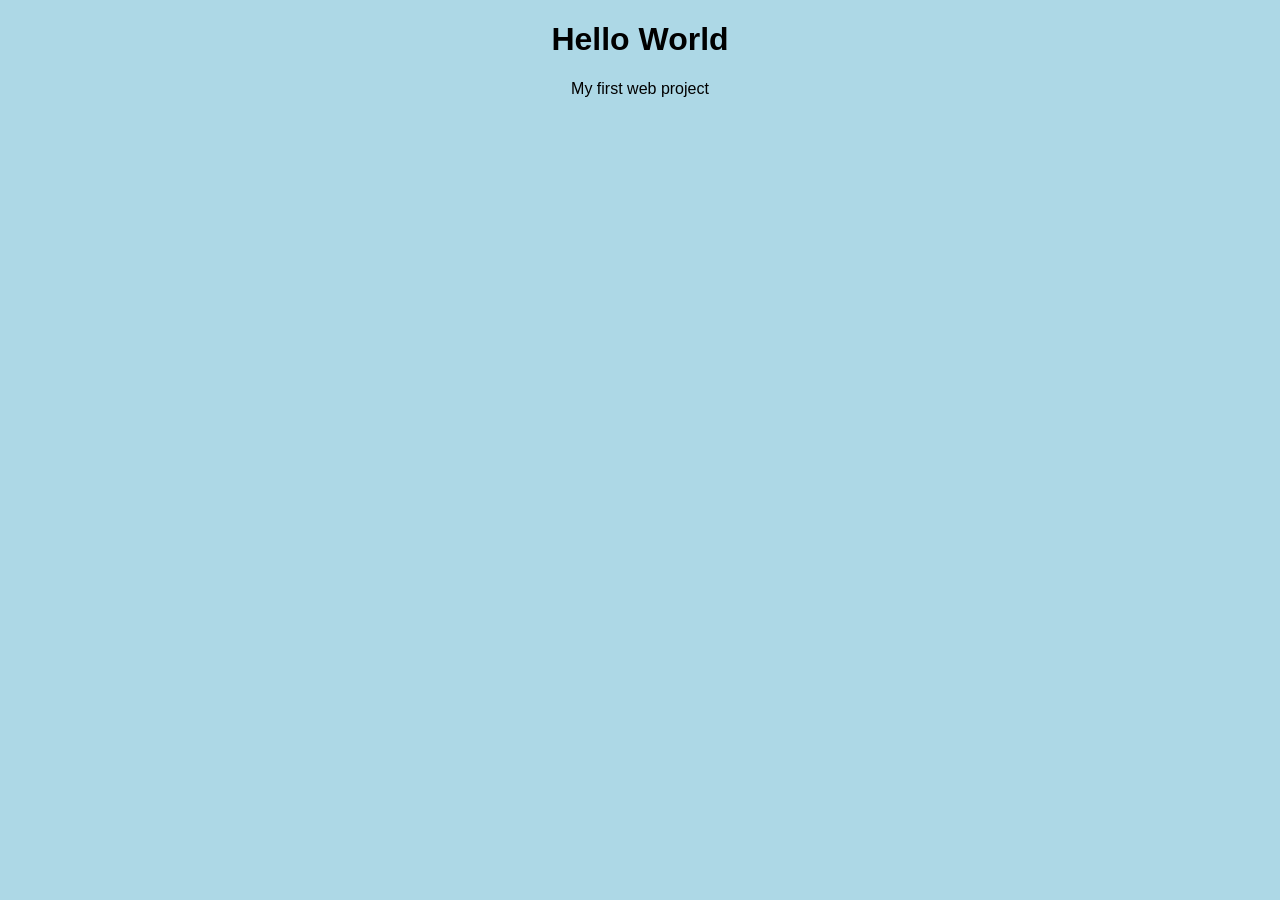
<file: week1/index.html>
<!DOCTYPE html>
<html>
<head>
    <title>My First Project</title>
    <link rel="stylesheet" href="style.css">
</head>
<body>

    <h1>Hello World</h1>
    <p>My first web project</p>

    <script src="script.js"></script>
</body>
</html>
</file>
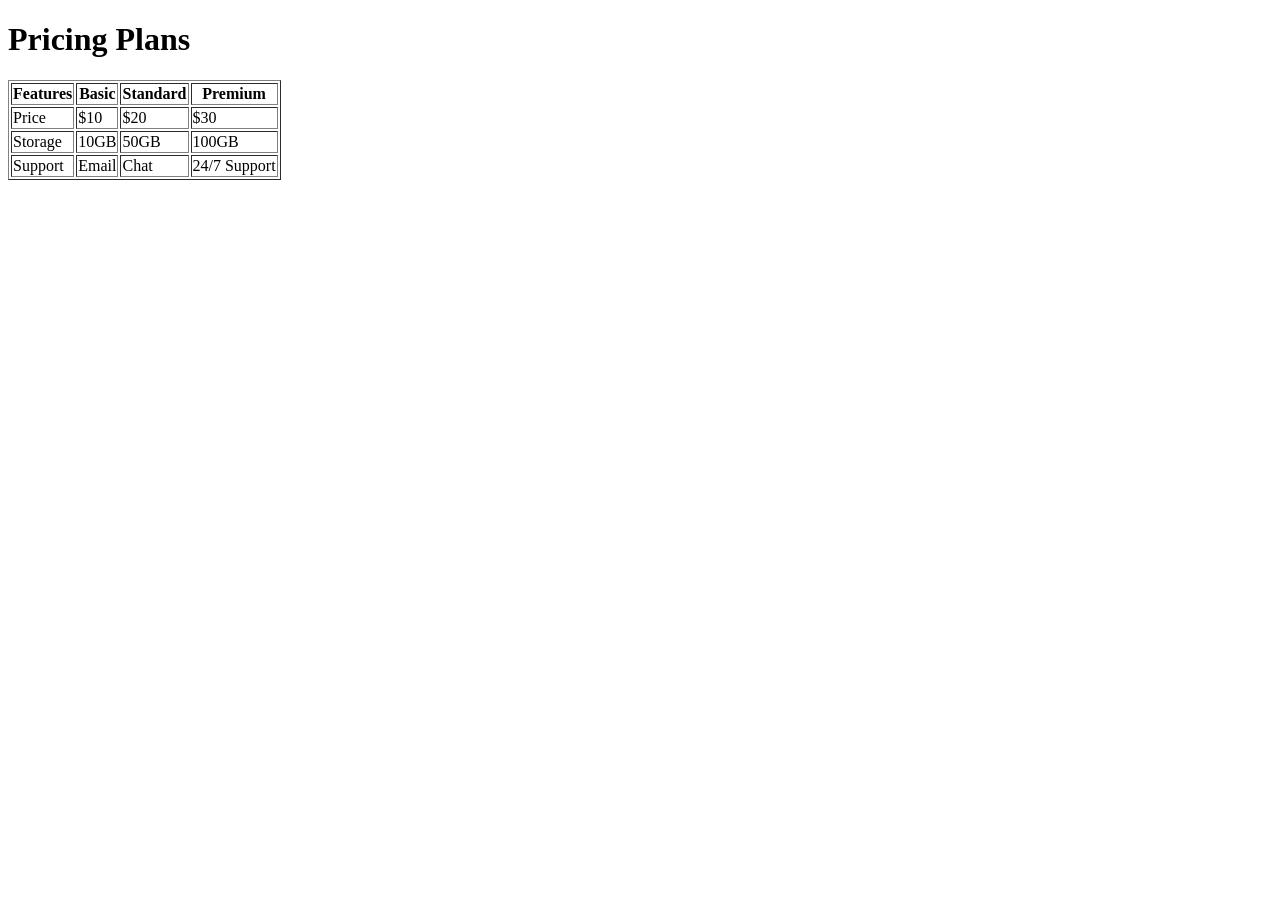
<file: week2/index.html>
<!DOCTYPE html>
<html lang="en">
<head>
    <meta charset="UTF-8">
    <meta name="viewport" content="width=device-width, initial-scale=1.0">
    <title>Pricing Table</title>
</head>
<body>

    <h1>Pricing Plans</h1>

    <table border="1">
        <tr>
            <th>Features</th>
            <th>Basic</th>
            <th>Standard</th>
            <th>Premium</th>
        </tr>

        <tr>
            <td>Price</td>
            <td>$10</td>
            <td>$20</td>
            <td>$30</td>
        </tr>

        <tr>
            <td>Storage</td>
            <td>10GB</td>
            <td>50GB</td>
            <td>100GB</td>
        </tr>

        <tr>
            <td>Support</td>
            <td>Email</td>
            <td>Chat</td>
            <td>24/7 Support</td>
        </tr>
    </table>

</body>
</html>
</file>
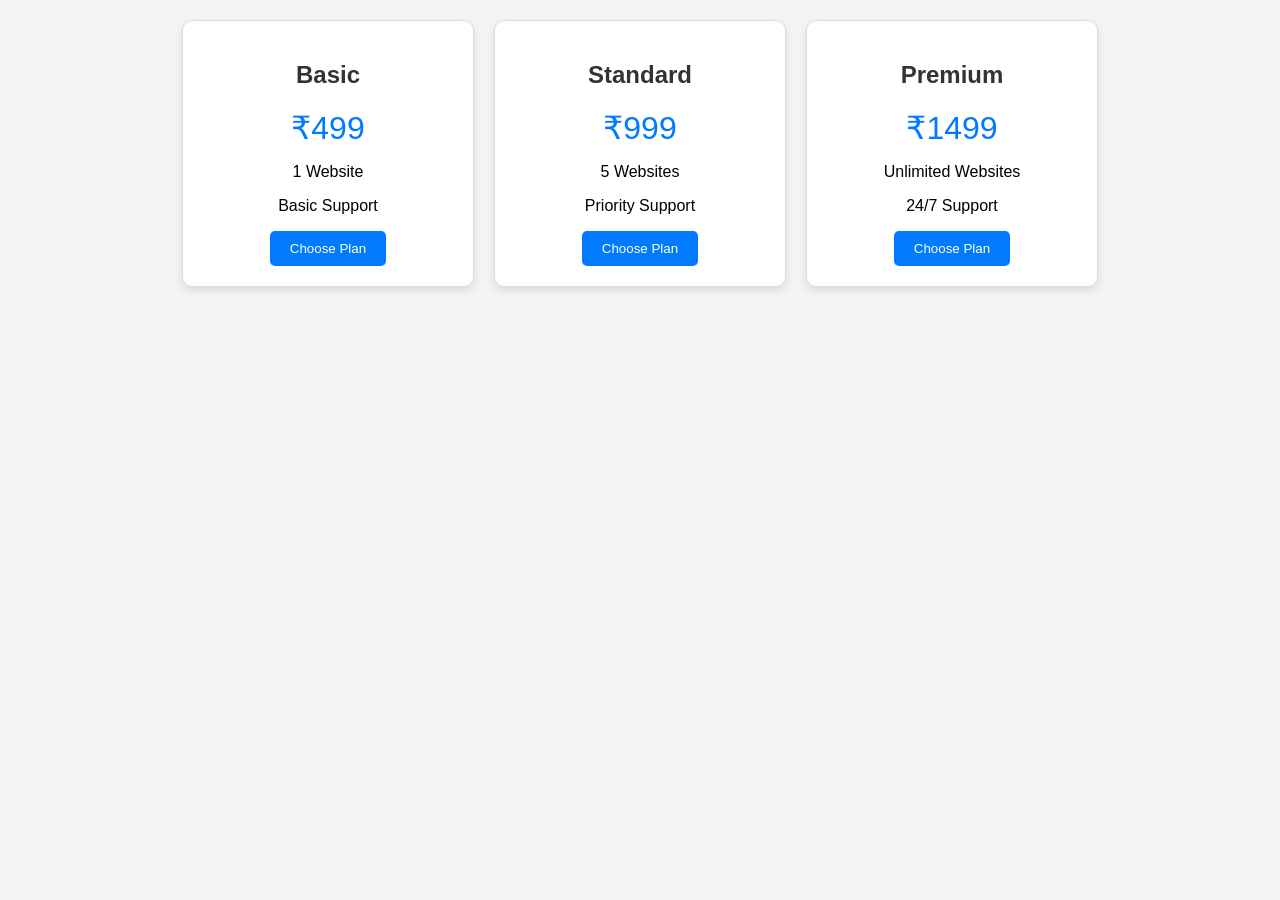
<file: week3/index.html>
<!DOCTYPE html>
<html>
<head>
    <title>Pricing Table</title>
    <link rel="stylesheet" href="style.css">
</head>

<body>

    <div class="pricing-container">

        <div class="pricing-card">
            <h2>Basic</h2>
            <p class="price">₹499</p>
            <p>1 Website</p>
            <p>Basic Support</p>
            <button>Choose Plan</button>
        </div>

        <div class="pricing-card">
            <h2>Standard</h2>
            <p class="price">₹999</p>
            <p>5 Websites</p>
            <p>Priority Support</p>
            <button>Choose Plan</button>
        </div>

        <div class="pricing-card">
            <h2>Premium</h2>
            <p class="price">₹1499</p>
            <p>Unlimited Websites</p>
            <p>24/7 Support</p>
            <button>Choose Plan</button>
        </div>

    </div>

</body>
</html>
</file>
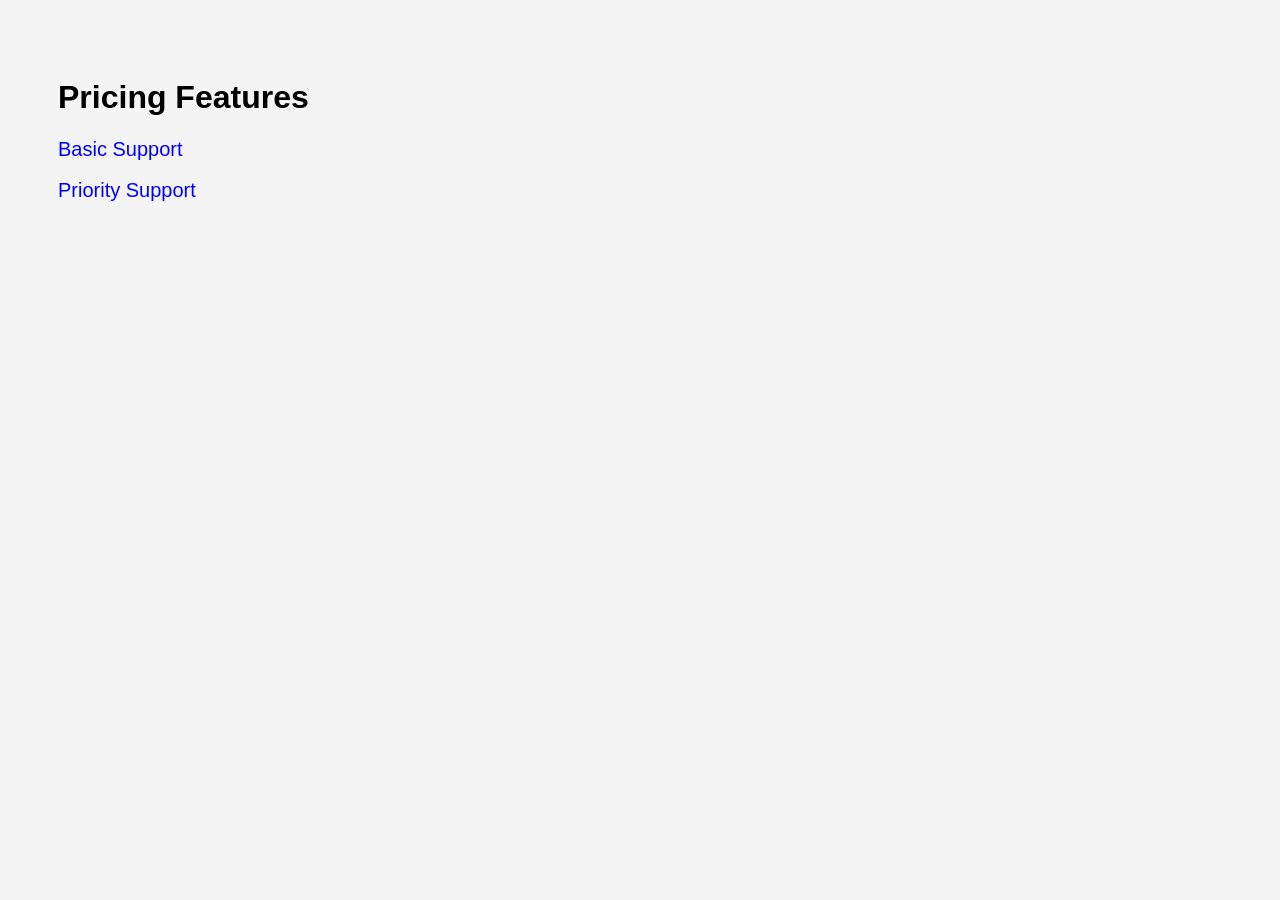
<file: week4/index.html>
<!DOCTYPE html>
<html>

<head>
    <title>Tooltip Example</title>
    <link rel="stylesheet" href="style.css">
</head>

<body>

    <h1>Pricing Features</h1>

    <div class="tooltip">
        Basic Support
        <span class="tooltiptext">
            Email support available during business hours.
        </span>
    </div>

    <br><br>

    <div class="tooltip">
        Priority Support
        <span class="tooltiptext">
            Faster response with dedicated support team.
        </span>
    </div>

    <script src="script.js"></script>

</body>

</html>
</file>
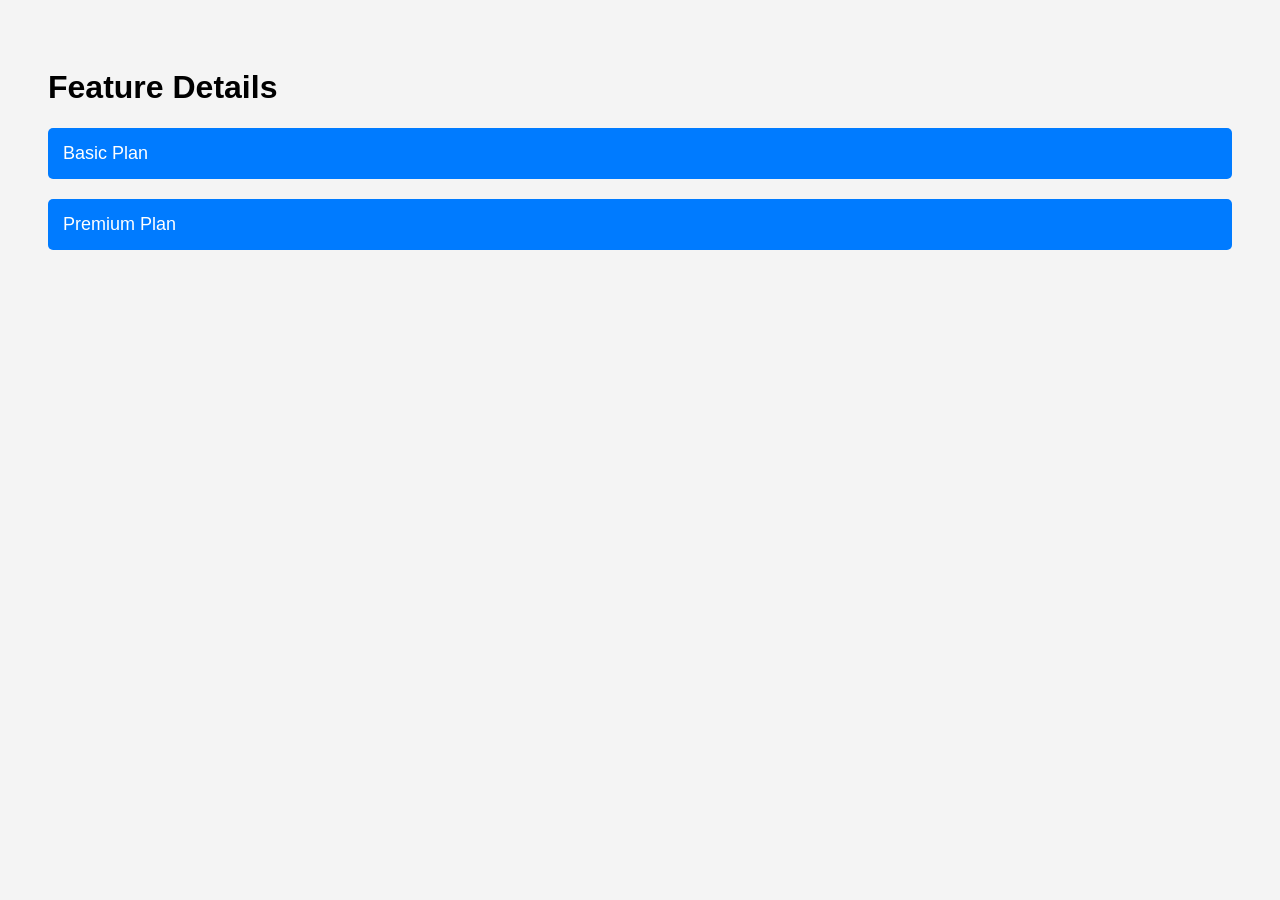
<file: week5/index.html>
<!DOCTYPE html>
<html>

<head>
    <title>Expandable Rows</title>
    <link rel="stylesheet" href="style.css">
</head>

<body>

    <h1>Feature Details</h1>

    <div class="feature">

        <button class="toggle-btn">
            Basic Plan
        </button>

        <div class="content">
            This plan includes 1 website and basic support.
        </div>

    </div>

    <div class="feature">

        <button class="toggle-btn">
            Premium Plan
        </button>

        <div class="content">
            This plan includes unlimited websites and 24/7 support.
        </div>

    </div>

    <script src="script.js"></script>

</body>

</html>
</file>
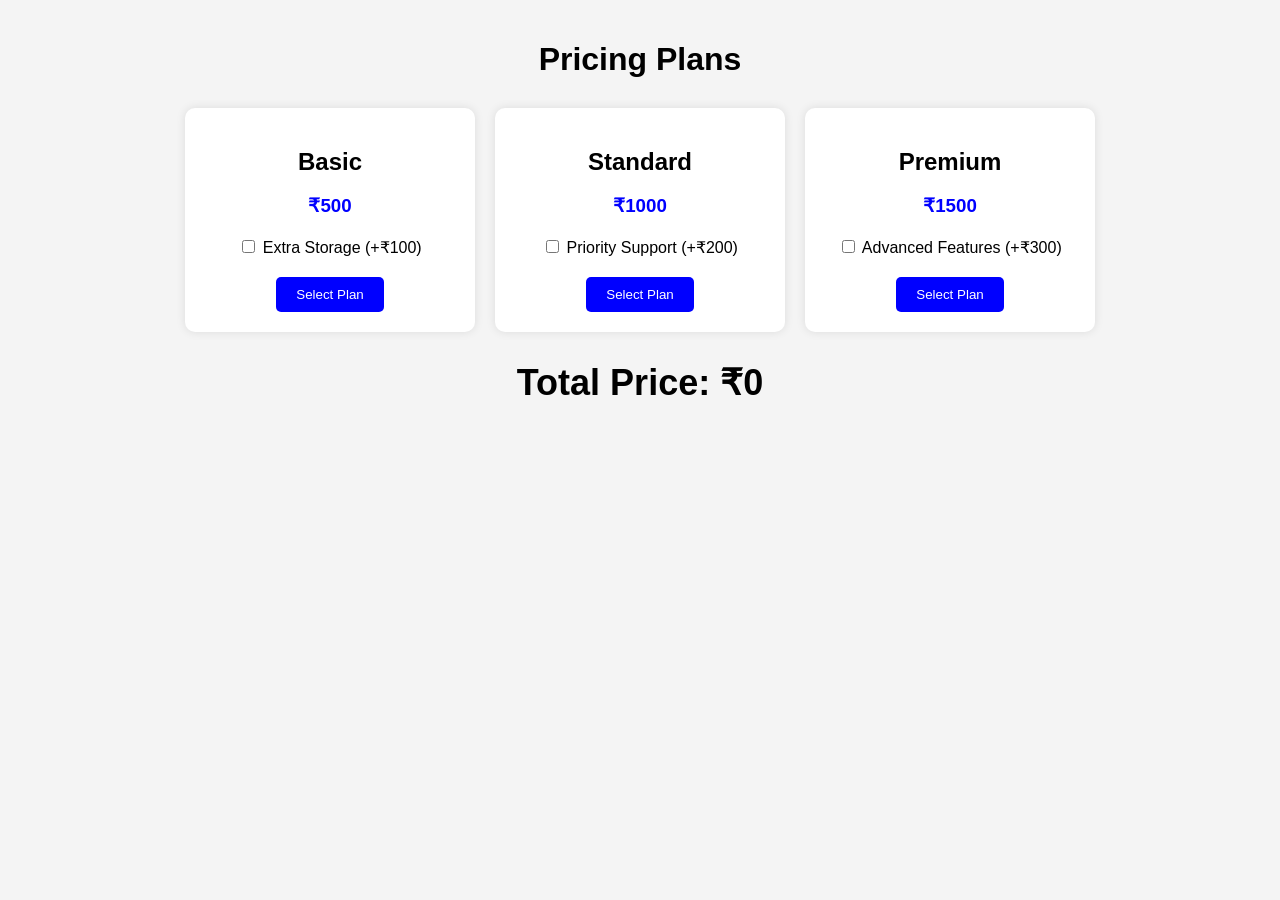
<file: week6/index.html>
<!DOCTYPE html>
<html lang="en">
<head>
    <meta charset="UTF-8">
    <meta name="viewport" content="width=device-width, initial-scale=1.0">
    <title>Dynamic Pricing Table</title>

    <link rel="stylesheet" href="style.css">
</head>
<body>

    <h1>Pricing Plans</h1>

    <div class="pricing-container">

        <!-- Basic Plan -->
        <div class="plan">
            <h2>Basic</h2>
            <h3>₹500</h3>

            <label>
                <input type="checkbox" class="addon" value="100">
                Extra Storage (+₹100)
            </label>

            <button onclick="calculatePrice(500)">
                Select Plan
            </button>
        </div>

        <!-- Standard Plan -->
        <div class="plan">
            <h2>Standard</h2>
            <h3>₹1000</h3>

            <label>
                <input type="checkbox" class="addon" value="200">
                Priority Support (+₹200)
            </label>

            <button onclick="calculatePrice(1000)">
                Select Plan
            </button>
        </div>

        <!-- Premium Plan -->
        <div class="plan">
            <h2>Premium</h2>
            <h3>₹1500</h3>

            <label>
                <input type="checkbox" class="addon" value="300">
                Advanced Features (+₹300)
            </label>

            <button onclick="calculatePrice(1500)">
                Select Plan
            </button>
        </div>

    </div>

    <div class="total-section">
        <h2>Total Price: ₹<span id="total">0</span></h2>
    </div>

    <script src="script.js"></script>

</body>
</html>
</file>
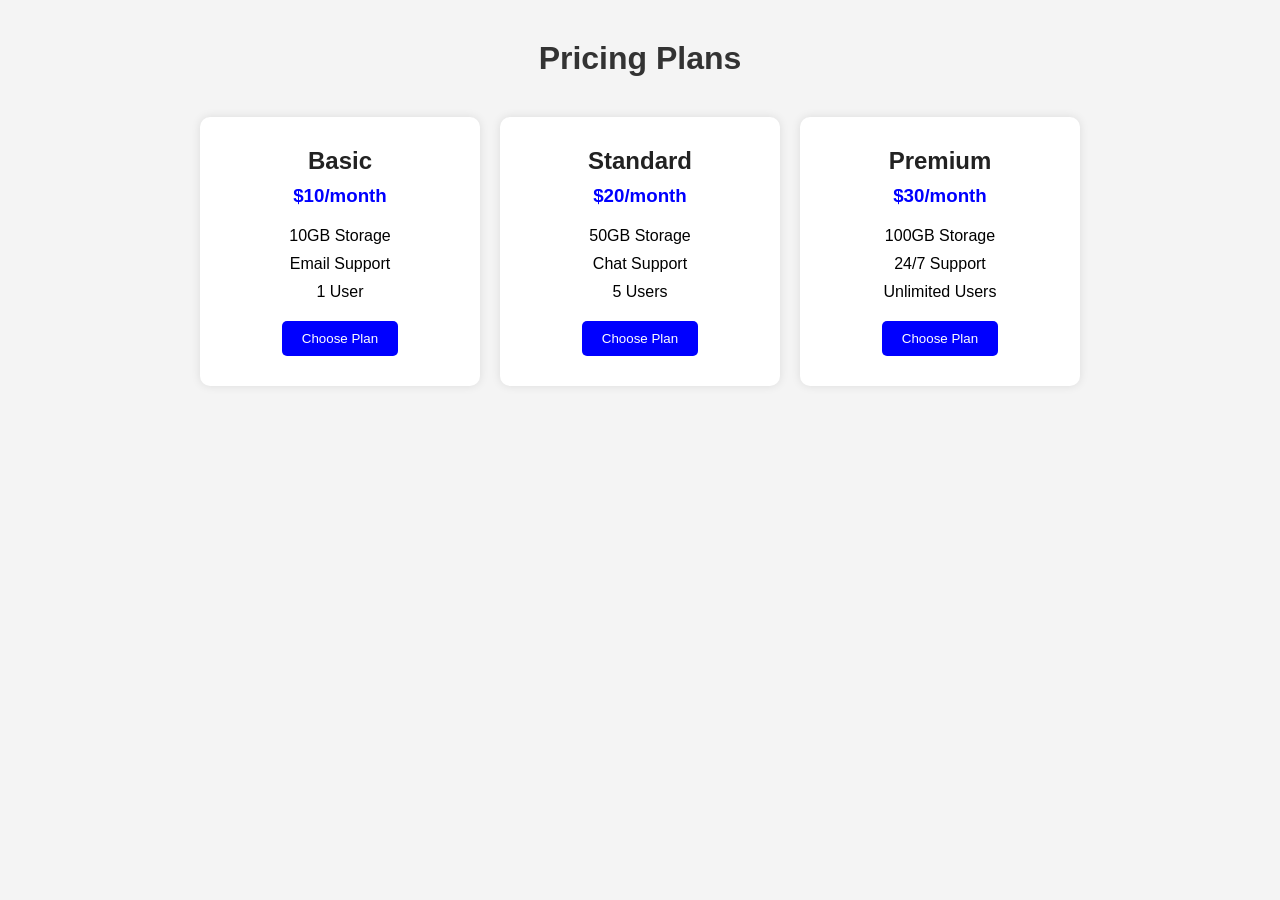
<file: week7/index.html>
<!DOCTYPE html>
<html lang="en">
<head>
    <meta charset="UTF-8">
    <meta name="viewport" content="width=device-width, initial-scale=1.0">
    <title>Pricing Table</title>

    <link rel="stylesheet" href="style.css">
</head>
<body>

    <h1 class="title">Pricing Plans</h1>

    <div class="container">

        <div class="card">
            <h2>Basic</h2>
            <h3>$10/month</h3>

            <ul>
                <li>10GB Storage</li>
                <li>Email Support</li>
                <li>1 User</li>
            </ul>

            <button>Choose Plan</button>
        </div>

        <div class="card">
            <h2>Standard</h2>
            <h3>$20/month</h3>

            <ul>
                <li>50GB Storage</li>
                <li>Chat Support</li>
                <li>5 Users</li>
            </ul>

            <button>Choose Plan</button>
        </div>

        <div class="card">
            <h2>Premium</h2>
            <h3>$30/month</h3>

            <ul>
                <li>100GB Storage</li>
                <li>24/7 Support</li>
                <li>Unlimited Users</li>
            </ul>

            <button>Choose Plan</button>
        </div>

    </div>

    <script src="script.js"></script>

</body>
</html>
</file>
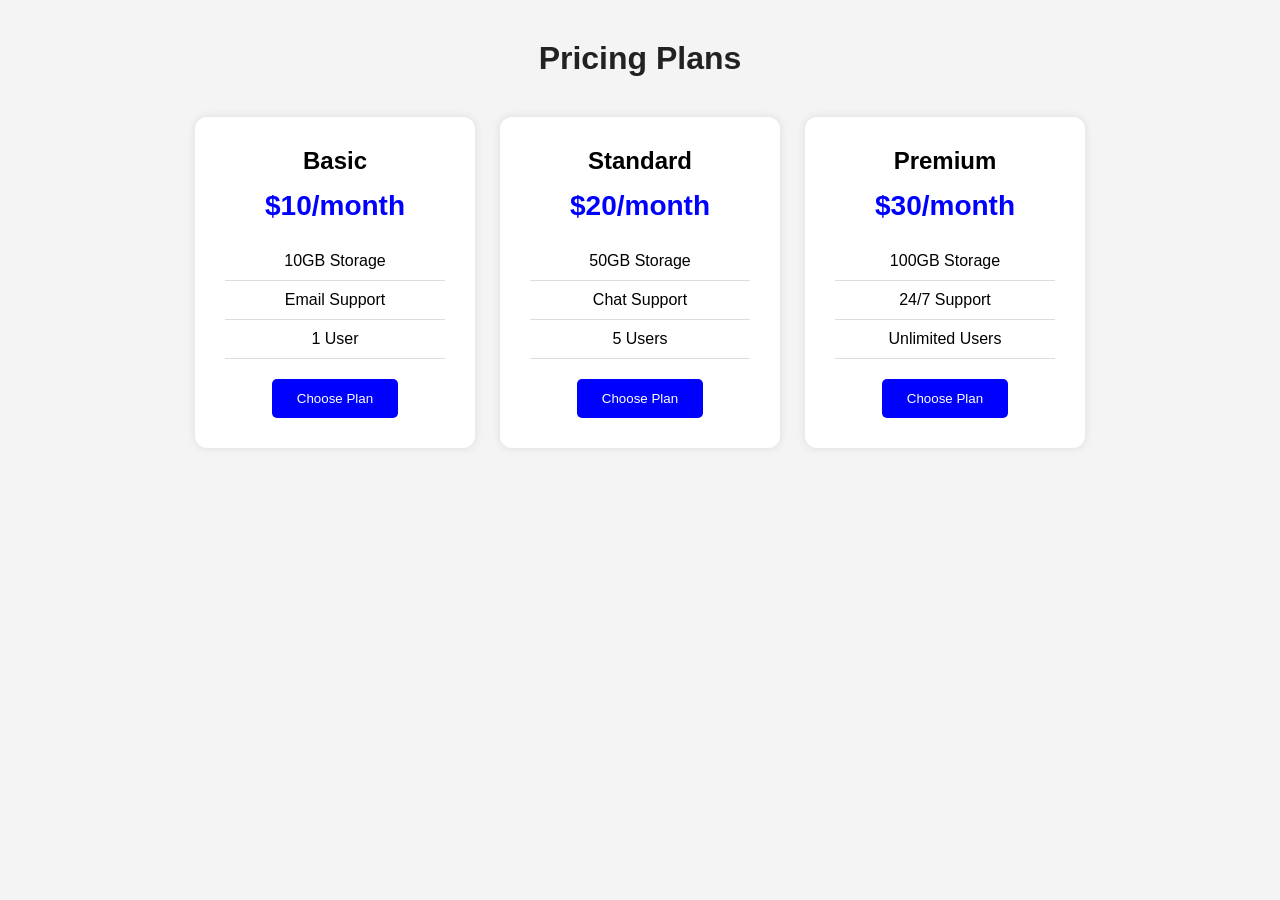
<file: week8/index.html>
<!DOCTYPE html>
<html lang="en">
<head>
    <meta charset="UTF-8">
    <meta name="viewport" content="width=device-width, initial-scale=1.0">
    <title>Pricing Table</title>

    <link rel="stylesheet" href="style.css">
</head>
<body>

    <h1 class="title">Pricing Plans</h1>

    <div class="container">

        <!-- Basic Plan -->
        <div class="card">
            <h2>Basic</h2>

            <p class="price">$10/month</p>

            <ul>
                <li>10GB Storage</li>
                <li>Email Support</li>
                <li>1 User</li>
            </ul>

            <button class="plan-btn">
                Choose Plan
            </button>
        </div>

        <!-- Standard Plan -->
        <div class="card">
            <h2>Standard</h2>

            <p class="price">$20/month</p>

            <ul>
                <li>50GB Storage</li>
                <li>Chat Support</li>
                <li>5 Users</li>
            </ul>

            <button class="plan-btn">
                Choose Plan
            </button>
        </div>

        <!-- Premium Plan -->
        <div class="card">
            <h2>Premium</h2>

            <p class="price">$30/month</p>

            <ul>
                <li>100GB Storage</li>
                <li>24/7 Support</li>
                <li>Unlimited Users</li>
            </ul>

            <button class="plan-btn">
                Choose Plan
            </button>
        </div>

    </div>

    <script src="script.js"></script>

</body>
</html>
</file>
<file: week1/style.css>
body{
    background-color: lightblue;
    text-align: center;
    font-family: Arial;
}
</file>
<file: week3/style.css>
body{
    font-family: Arial, sans-serif;
    background-color: #f4f4f4;
    margin: 0;
    padding: 20px;
}

.pricing-container{
    display: flex;
    justify-content: center;
    gap: 20px;
    flex-wrap: wrap;
}

.pricing-card{
    background: white;
    border: 1px solid #ddd;
    border-radius: 10px;
    padding: 20px;
    width: 250px;
    text-align: center;
    box-shadow: 0 4px 8px rgba(0,0,0,0.1);
}

.pricing-card h2{
    color: #333;
}

.price{
    font-size: 32px;
    color: #007bff;
    margin: 15px 0;
}

button{
    background-color: #007bff;
    color: white;
    border: none;
    padding: 10px 20px;
    border-radius: 5px;
    cursor: pointer;
}

button:hover{
    background-color: #0056b3;
}

@media(max-width:768px){

    .pricing-container{
        flex-direction: column;
        align-items: center;
    }

}
</file>
<file: week4/style.css>
body{
    font-family: Arial, sans-serif;
    padding: 50px;
    background-color: #f4f4f4;
}

.tooltip{
    position: relative;
    display: inline-block;
    cursor: pointer;
    color: blue;
    font-size: 20px;
}

.tooltip .tooltiptext{
    visibility: hidden;
    width: 250px;
    background-color: black;
    color: white;
    text-align: center;
    border-radius: 6px;
    padding: 10px;

    position: absolute;
    z-index: 1;
    bottom: 125%;
    left: 50%;
    margin-left: -125px;

    opacity: 0;
    transition: opacity 0.3s;
}

.tooltip:hover .tooltiptext{
    visibility: visible;
    opacity: 1;
}
</file>
<file: week5/style.css>
body{
    font-family: Arial, sans-serif;
    padding: 40px;
    background-color: #f4f4f4;
}

.feature{
    margin-bottom: 20px;
}

.toggle-btn{
    width: 100%;
    background-color: #007bff;
    color: white;
    border: none;
    padding: 15px;
    text-align: left;
    font-size: 18px;
    cursor: pointer;
    border-radius: 5px;
}

.content{
    display: none;
    padding: 15px;
    background-color: white;
    border: 1px solid #ccc;
    border-top: none;
    border-radius: 0 0 5px 5px;
}
</file>
<file: week6/style.css>
body {
    font-family: Arial, sans-serif;
    background-color: #f4f4f4;
    text-align: center;
    margin: 0;
    padding: 20px;
}

h1 {
    margin-bottom: 30px;
}

.pricing-container {
    display: flex;
    justify-content: center;
    gap: 20px;
    flex-wrap: wrap;
}

.plan {
    background-color: white;
    border-radius: 10px;
    padding: 20px;
    width: 250px;
    box-shadow: 0 0 10px rgba(0,0,0,0.1);
}

.plan h2 {
    margin-bottom: 10px;
}

.plan h3 {
    color: blue;
    margin-bottom: 20px;
}

label {
    display: block;
    margin-bottom: 20px;
}

button {
    background-color: blue;
    color: white;
    border: none;
    padding: 10px 20px;
    border-radius: 5px;
    cursor: pointer;
}

button:hover {
    background-color: darkblue;
}

.total-section {
    margin-top: 30px;
    font-size: 24px;
}
</file>
<file: week7/style.css>
*{
    margin: 0;
    padding: 0;
    box-sizing: border-box;
}

body{
    font-family: Arial, sans-serif;
    background-color: #f4f4f4;
    padding: 40px;

    animation: fadeIn 1s ease;
}

.title{
    text-align: center;
    margin-bottom: 40px;
    color: #333;
}

.container{
    display: flex;
    justify-content: center;
    gap: 20px;
    flex-wrap: wrap;
}

.card{
    background: white;
    padding: 30px;
    width: 280px;
    border-radius: 10px;
    text-align: center;

    box-shadow: 0 0 10px rgba(0,0,0,0.1);

    transition: transform 0.3s ease,
                box-shadow 0.3s ease;
}

.card:hover{
    transform: translateY(-10px);

    box-shadow: 0 5px 20px rgba(0,0,0,0.3);
}

.card h2{
    margin-bottom: 10px;
    color: #222;
}

.card h3{
    margin-bottom: 20px;
    color: blue;
}

.card ul{
    list-style: none;
    margin-bottom: 20px;
}

.card ul li{
    margin: 10px 0;
}

button{
    padding: 10px 20px;
    border: none;
    background-color: blue;
    color: white;
    border-radius: 5px;
    cursor: pointer;

    transition: background-color 0.3s ease;
}

button:hover{
    background-color: darkblue;
}

@keyframes fadeIn{

    from{
        opacity: 0;
    }

    to{
        opacity: 1;
    }
}

@media(max-width:768px){

    .container{
        flex-direction: column;
        align-items: center;
    }
}
</file>
<file: week8/style.css>
*{
    margin: 0;
    padding: 0;
    box-sizing: border-box;
}

body{
    font-family: Arial, sans-serif;
    background: #f4f4f4;
    padding: 40px;

    overflow-x: hidden;

    animation: fadeIn 1s ease;
}

.title{
    text-align: center;
    margin-bottom: 40px;
    color: #222;
}

.container{
    display: flex;
    justify-content: center;
    gap: 25px;
    flex-wrap: wrap;
}

.card{
    background: white;
    width: 280px;
    padding: 30px;

    border-radius: 12px;

    text-align: center;

    box-shadow: 0 0 10px rgba(0,0,0,0.1);

    transition: transform 0.3s ease,
                box-shadow 0.3s ease;
}

.card:hover{
    transform: translateY(-10px);

    box-shadow: 0 6px 20px rgba(0,0,0,0.3);
}

.card h2{
    margin-bottom: 15px;
}

.price{
    font-size: 28px;
    color: blue;
    margin-bottom: 20px;
    font-weight: bold;
}

.card ul{
    list-style: none;
    margin-bottom: 20px;
}

.card ul li{
    padding: 10px 0;
    border-bottom: 1px solid #ddd;
}

.plan-btn{
    padding: 12px 25px;

    border: none;

    background: blue;
    color: white;

    border-radius: 5px;

    cursor: pointer;

    transition: background 0.3s ease;
}

.plan-btn:hover{
    background: darkblue;
}

@keyframes fadeIn{

    from{
        opacity: 0;
    }

    to{
        opacity: 1;
    }
}

@media(max-width:768px){

    body{
        padding: 20px;
    }

    .container{
        flex-direction: column;
        align-items: center;
    }

    .card{
        width: 100%;
        max-width: 320px;
    }
}
</file>
